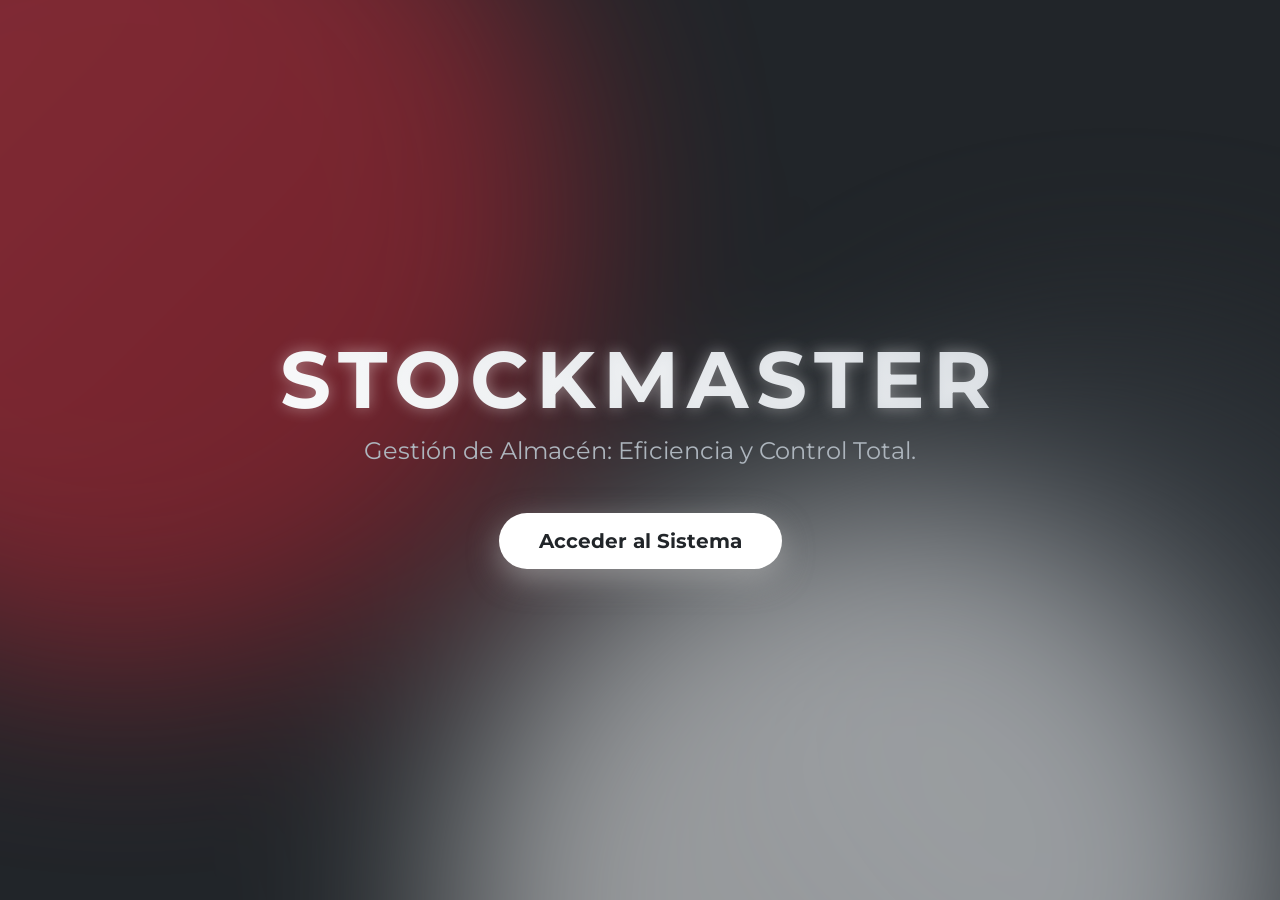
<file: index.html>
<!doctype html>
<html lang="es">
<head>
    <meta charset="utf-8" />
    <meta name="viewport" content="width=device-width, initial-scale=1.0" />
    <meta name="description" content="STOCKMASTER: Herramienta de Gestión de Almacén. Eficiencia y control total de tu inventario.">
    <title>STOCKMASTER </title>

    <link rel="preconnect" href="https://fonts.googleapis.com">
    <link rel="preconnect" href="https://fonts.gstatic.com" crossorigin>
    <link href="https://fonts.googleapis.com/css2?family=Montserrat:wght@400;700&display=swap" rel="stylesheet">
    
    <style>
        /*
         * 1. REINICIO BÁSICO Y VARIABLES
         */
        :root {
            --color-primary: #dc3545; /* Rojo vibrante */
            --color-secondary: #a71d2a; /* Rojo oscuro */
            --color-text-light: #f8f9fa; /* Blanco para el texto */
            --color-bg-dark: #212529; /* Negro oscuro para el fondo */
            --font-stack: 'Montserrat', sans-serif;
            --transition-speed: 0.3s;
            --animation-duration: 1s;
            --animation-easing: cubic-bezier(0.25, 0.46, 0.45, 0.94); /* Suave para el texto */
            --liquid-easing-brusco: ease-in-out; /* Agresivo para el movimiento */
        }

        * {
            box-sizing: border-box;
            margin: 0;
            padding: 0;
        }

        html, body {
            height: 100%;
            font-family: var(--font-stack);
            color: var(--color-text-light);
            background-color: var(--color-bg-dark);
            overflow-x: hidden;
        }

        /*
         * 2. SECCIÓN PRINCIPAL (HERO)
         */
        #hero-section {
            position: relative;
            width: 100%;
            height: 100vh;
            display: flex;
            justify-content: center;
            align-items: center;
            overflow: hidden;
        }

        /*
         * 3. EFECTO DE FONDO LÍQUIDO con ANIMACIÓN RÁPIDA y NUEVOS COLORES
         */
        .liquid-bg {
            position: absolute;
            top: 0;
            left: 0;
            width: 100%;
            height: 100%;
            z-index: 1;
            filter: blur(100px); 
            opacity: 0.8;
            animation: colorShift 15s linear infinite; 
        }

        .liquid-layer {
            position: absolute;
            border-radius: 50%;
            opacity: 0.7; 
        }

        /* Capa 1: Degradado de Rojos */
        .l1 {
            width: 70vw; height: 70vw;
            background: linear-gradient(135deg, #dc3545, #a71d2a); /* Rojos */
            top: -25vh; left: -25vw;
            animation: moveLayer1 7s infinite alternate var(--liquid-easing-brusco); 
        }

        /* Capa 2: Degradado de Grises a Negro */
        .l2 {
            width: 55vw; height: 55vw;
            background: linear-gradient(45deg, #495057, #343a40); /* Grises a Negro */
            bottom: -15vh; right: -15vw;
            animation: moveLayer2 9s infinite alternate var(--liquid-easing-brusco);
        }

        /* Capa 3: Degradado de Blancos a Grises claros */
        .l3 {
            width: 65vw; height: 65vw;
            background: linear-gradient(90deg, #f8f9fa, #e9ecef); /* Blancos a Grises claros */
            top: 55vh; left: 35vw;
            animation: moveLayer3 11s infinite alternate var(--liquid-easing-brusco);
        }

        /* Keyframes de movimiento (se mantiene el desplazamiento amplificado) */
        @keyframes moveLayer1 {
            0% { transform: translate(0, 0) scale(1); }
            100% { transform: translate(30vw, 25vh) scale(1.2); } 
        }

        @keyframes moveLayer2 {
            0% { transform: translate(0, 0) scale(1); }
            100% { transform: translate(-25vw, -20vh) scale(0.85); } 
        }

        @keyframes moveLayer3 {
            0% { transform: translate(0, 0) rotate(0deg); }
            100% { transform: translate(20vw, -25vh) rotate(60deg); } 
        }

        /* Animación de rotación de tono (hue-rotate)
           Ahora, en lugar de rotar por el espectro completo, la rotación de tono sobre
           rojos, grises y blancos creará un efecto más sutil de cambio dentro de esa paleta,
           evitando que aparezcan colores que no sean de la paleta deseada de forma intensa.
           Si quieres que los colores rojos-negros-blancos-grises muten a otros colores
           vivos, entonces el hue-rotate de 360deg es lo correcto. Si quieres que se queden
           más en la paleta, podemos ajustar el rango de hue-rotate (ej. 30deg).
           Por ahora, lo mantengo en 360deg para que el "movimiento de colores" sea notable,
           pero filtrado por los colores base que has puesto.
        */
        @keyframes colorShift {
            0% { filter: blur(100px) hue-rotate(0deg); }
            100% { filter: blur(100px) hue-rotate(360deg); } 
        }


        /*
         * 4. CONTENIDO PRINCIPAL (TEXTO Y BOTÓN)
         */
        .content {
            position: relative;
            z-index: 10;
            text-align: center;
            max-width: 90%;
            padding: 20px;
        }

        .title {
            font-size: 5rem;
            font-weight: 700;
            letter-spacing: 0.5rem;
            margin-bottom: 0.5rem;
            /* Degradado para el texto, combinando blanco y gris */
            background: -webkit-linear-gradient(45deg, #f8f9fa, #ced4da);
            -webkit-background-clip: text;
            -webkit-text-fill-color: transparent;
            text-shadow: 0 0 15px rgba(255, 255, 255, 0.4); /* Sombra más suave para el texto claro */
        }

        .tagline {
            font-size: 1.5rem;
            font-weight: 400;
            margin-bottom: 3rem;
            opacity: 0.85;
            color: #adb5bd; /* Un gris intermedio para la descripción */
        }

        /*
         * 5. BOTÓN (CTA - Call To Action)
         */
        .cta-button {
            display: inline-block;
            padding: 1rem 2.5rem;
            font-size: 1.25rem;
            font-weight: 700;
            text-decoration: none;
            color: var(--color-bg-dark); /* Texto oscuro para el botón */
            background-color: white; /* Fondo blanco para el botón */
            border: none;
            border-radius: 50px;
            transition: transform var(--transition-speed), box-shadow var(--transition-speed);
            box-shadow: 0 10px 30px rgba(179, 179, 179, 0.6); /* Sombra roja */
        }

        .cta-button:hover, .cta-button:focus {
            transform: translateY(-5px) scale(1.05);
            box-shadow: 0 15px 40px rgba(218, 218, 218, 0.9); /* Sombra roja más intensa */
            outline: none;
            background-color: white; /* Rojo oscuro al pasar el ratón */
            color: black; /* Texto blanco al pasar el ratón */
        }

        /*
         * 6. ANIMACIONES DE ENTRADA DEL CONTENIDO
         */
        @keyframes fadeInUp {
            from {
                opacity: 0;
                transform: translateY(20px);
            }
            to {
                opacity: 1;
                transform: translateY(0);
            }
        }

        .animate-fade-in-up {
            animation: fadeInUp var(--animation-duration) var(--animation-easing) forwards;
            opacity: 0; 
        }

        .animate-delay-1 {
            animation-delay: 0.3s;
        }

        .animate-delay-2 {
            animation-delay: 0.6s;
        }

        /*
         * 7. RESPONSIVIDAD (Media Queries)
         */

        /* Teléfonos (max-width: 768px) */
        @media (max-width: 768px) {
            .title {
                font-size: 3rem;
                letter-spacing: 0.3rem;
            }

            .tagline {
                font-size: 1.1rem;
                margin-bottom: 2rem;
            }

            .cta-button {
                font-size: 1rem;
                padding: 0.8rem 2rem;
            }

            .liquid-bg {
                filter: blur(50px);
                animation: colorShift 30s linear infinite; 
            }
            
            /* Duración de las animaciones en móvil */
            .l1 { animation-duration: 12s; }
            .l2 { animation-duration: 15s; }
            .l3 { animation-duration: 18s; }

            @keyframes moveLayer1 {
                0% { transform: translate(0, 0) scale(1); }
                100% { transform: translate(15vw, 12vh) scale(1.1); }
            }

            @keyframes moveLayer2 {
                0% { transform: translate(0, 0) scale(1); }
                100% { transform: translate(-12vw, -9vh) scale(0.95); }
            }

            @keyframes moveLayer3 {
                0% { transform: translate(0, 0) rotate(0deg); }
                100% { transform: translate(10vw, -12vh) rotate(25deg); }
            }
        }

        /* Tablets (min-width: 769px and max-width: 1200px) */
        @media (min-width: 769px) and (max-width: 1200px) {
            .title {
                font-size: 4rem;
            }
            .tagline {
                font-size: 1.3rem;
            }
        }
    </style>
</head>
<body>
    <header class="main-header"></header>
    <section id="hero-section" aria-label="Pantalla de bienvenida y presentación de STOCKMASTER">
        <div class="liquid-bg">
            <div class="liquid-layer l1"></div>
            <div class="liquid-layer l2"></div>
            <div class="liquid-layer l3"></div>
        </div>

        <div class="content">
            <h1 class="title animate-fade-in-up">STOCKMASTER</h1>
            
            <p class="tagline animate-fade-in-up animate-delay-1">Gestión de Almacén: Eficiencia y Control Total.</p>
            
            <div class="cta-container">
                <a href="HTML/login.html" class="cta-button animate-fade-in-up animate-delay-2">Acceder al Sistema</a>
            </div>
        </div>
    </section>
    <script src="scrip.js" defer></script>
</body>
</html>
</file>
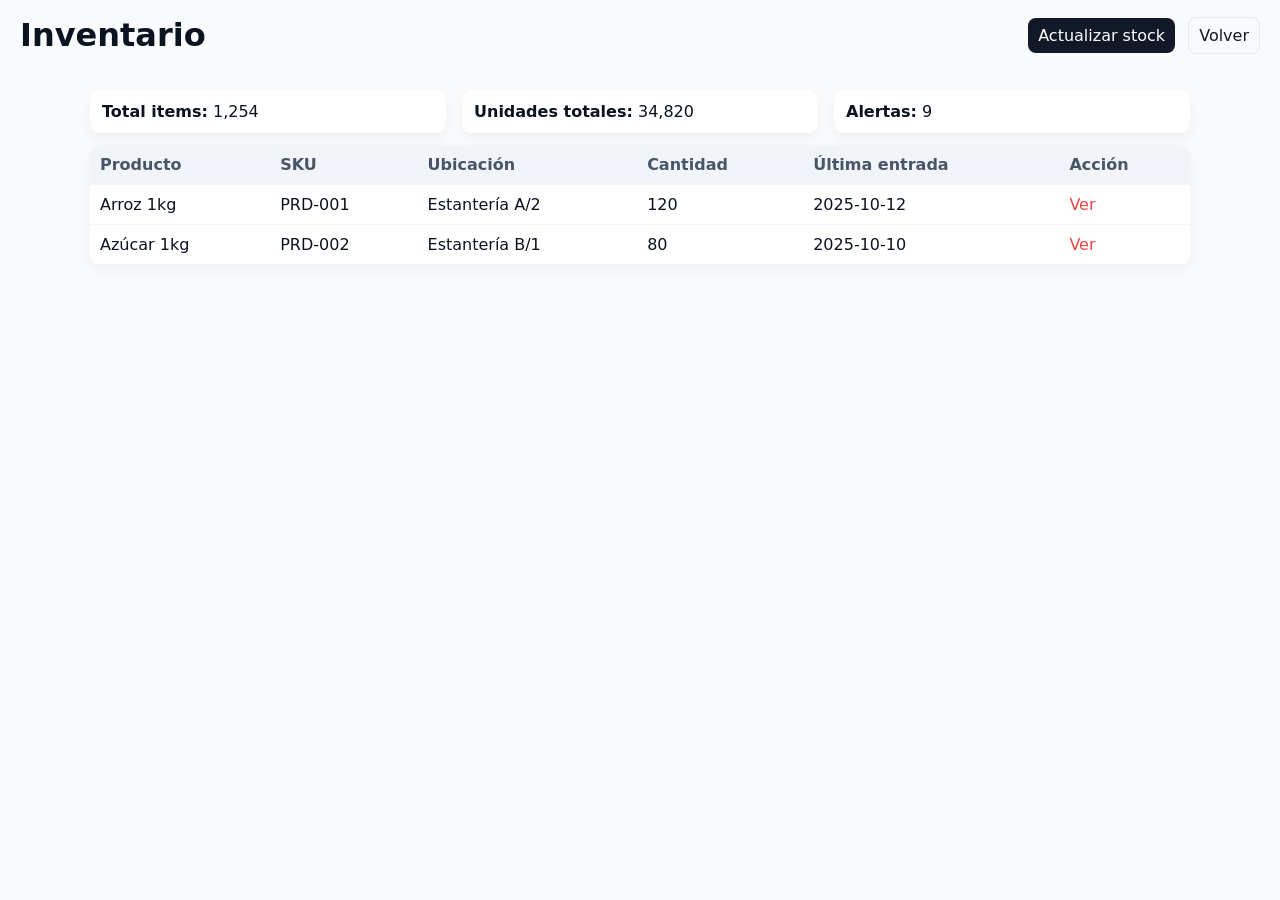
<file: HTML/inventario.html>
<!doctype html>
<html lang="es">
<head>
  <meta charset="utf-8" />
  <meta name="viewport" content="width=device-width,initial-scale=1" />
  <title>Inventario - Sistema</title>
  <link rel="stylesheet" href="../HTML/css/inventario.css">
</head>
<body>
  <header class="head">
    <h1>Inventario</h1>
    <div class="controls">
      <a class="btn" href="actualizar_stock.html">Actualizar stock</a>
      <a class="btn ghost" href="panel_admin.html">Volver</a>
    </div>
  </header>

  <main class="wrap">
    <section class="summary">
      <div class="item"><strong>Total items:</strong> 1,254</div>
      <div class="item"><strong>Unidades totales:</strong> 34,820</div>
      <div class="item"><strong>Alertas:</strong> 9</div>
    </section>

    <section class="table-wrap">
      <table class="inv">
        <thead><tr><th>Producto</th><th>SKU</th><th>Ubicación</th><th>Cantidad</th><th>Última entrada</th><th>Acción</th></tr></thead>
        <tbody>
          <tr><td>Arroz 1kg</td><td>PRD-001</td><td>Estantería A/2</td><td>120</td><td>2025-10-12</td><td><a href="detalle_inventario.html?id=1">Ver</a></td></tr>
          <tr><td>Azúcar 1kg</td><td>PRD-002</td><td>Estantería B/1</td><td>80</td><td>2025-10-10</td><td><a href="detalle_inventario.html?id=2">Ver</a></td></tr>
        </tbody>
      </table>
    </section>
  </main>
</body>
</html>
</file>
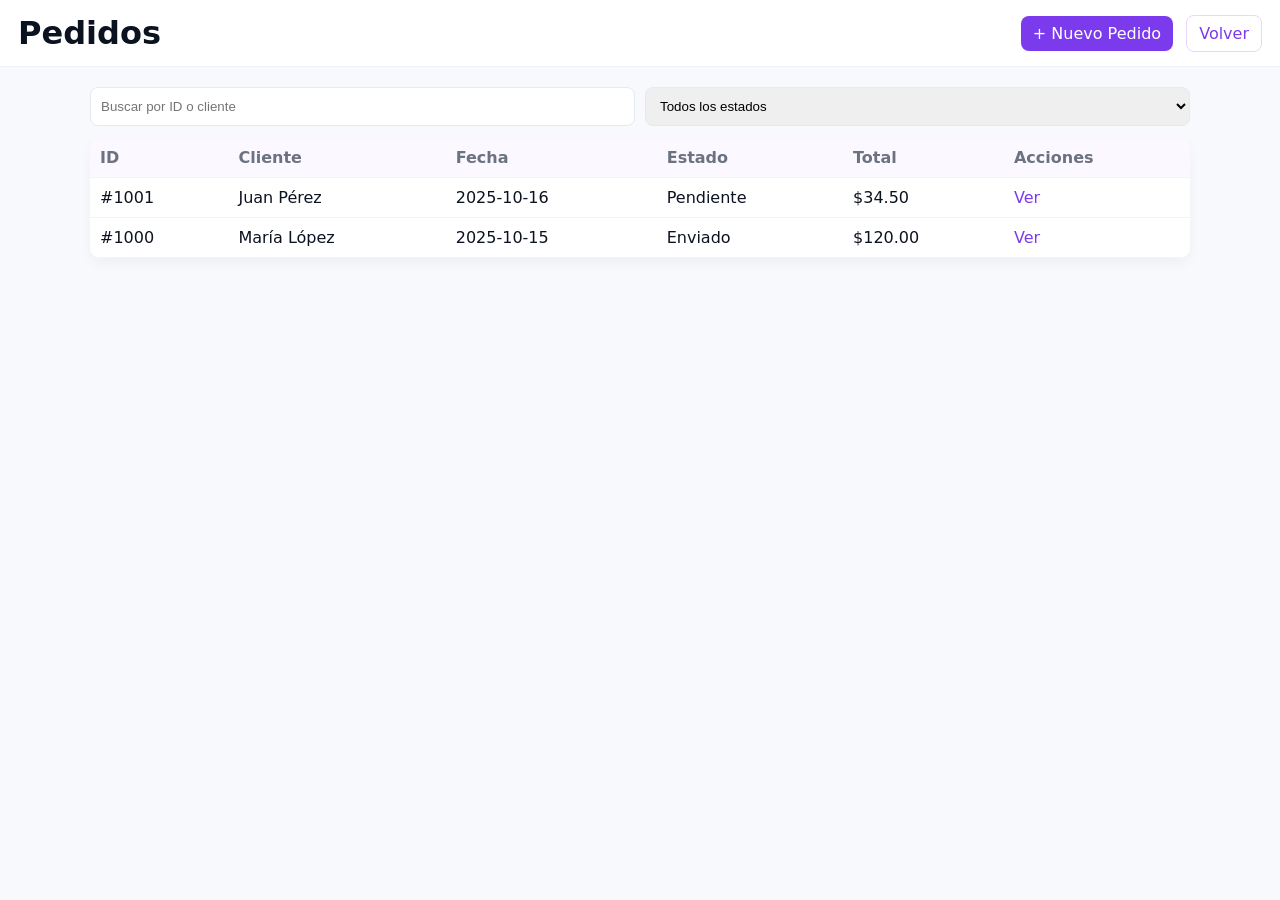
<file: HTML/pedidos.html>
<!doctype html>
<html lang="es">
<head>
  <meta charset="utf-8" />
  <meta name="viewport" content="width=device-width,initial-scale=1" />
  <title>Pedidos - Sistema</title>
  <link rel="stylesheet" href="../HTML/css/pedidos.css">
</head>
<body>
  <header class="top">
    <h1>Pedidos</h1>
    <div class="actions">
      <a href="nuevo_pedido.html" class="btn">+ Nuevo Pedido</a>
      <a href="panel_admin.html" class="btn ghost">Volver</a>
    </div>
  </header>

  <main class="content">
    <section class="filters">
      <input placeholder="Buscar por ID o cliente" />
      <select>
        <option value="">Todos los estados</option>
        <option value="pendiente">Pendiente</option>
        <option value="procesando">Procesando</option>
        <option value="enviado">Enviado</option>
        <option value="cancelado">Cancelado</option>
      </select>
    </section>

    <section class="orders">
      <table>
        <thead><tr><th>ID</th><th>Cliente</th><th>Fecha</th><th>Estado</th><th>Total</th><th>Acciones</th></tr></thead>
        <tbody>
          <tr><td>#1001</td><td>Juan Pérez</td><td>2025-10-16</td><td>Pendiente</td><td>$34.50</td><td><a href="detalle_pedido.html?id=1001">Ver</a></td></tr>
          <tr><td>#1000</td><td>María López</td><td>2025-10-15</td><td>Enviado</td><td>$120.00</td><td><a href="detalle_pedido.html?id=1000">Ver</a></td></tr>
        </tbody>
      </table>
    </section>
  </main>
</body>
</html>
</file>
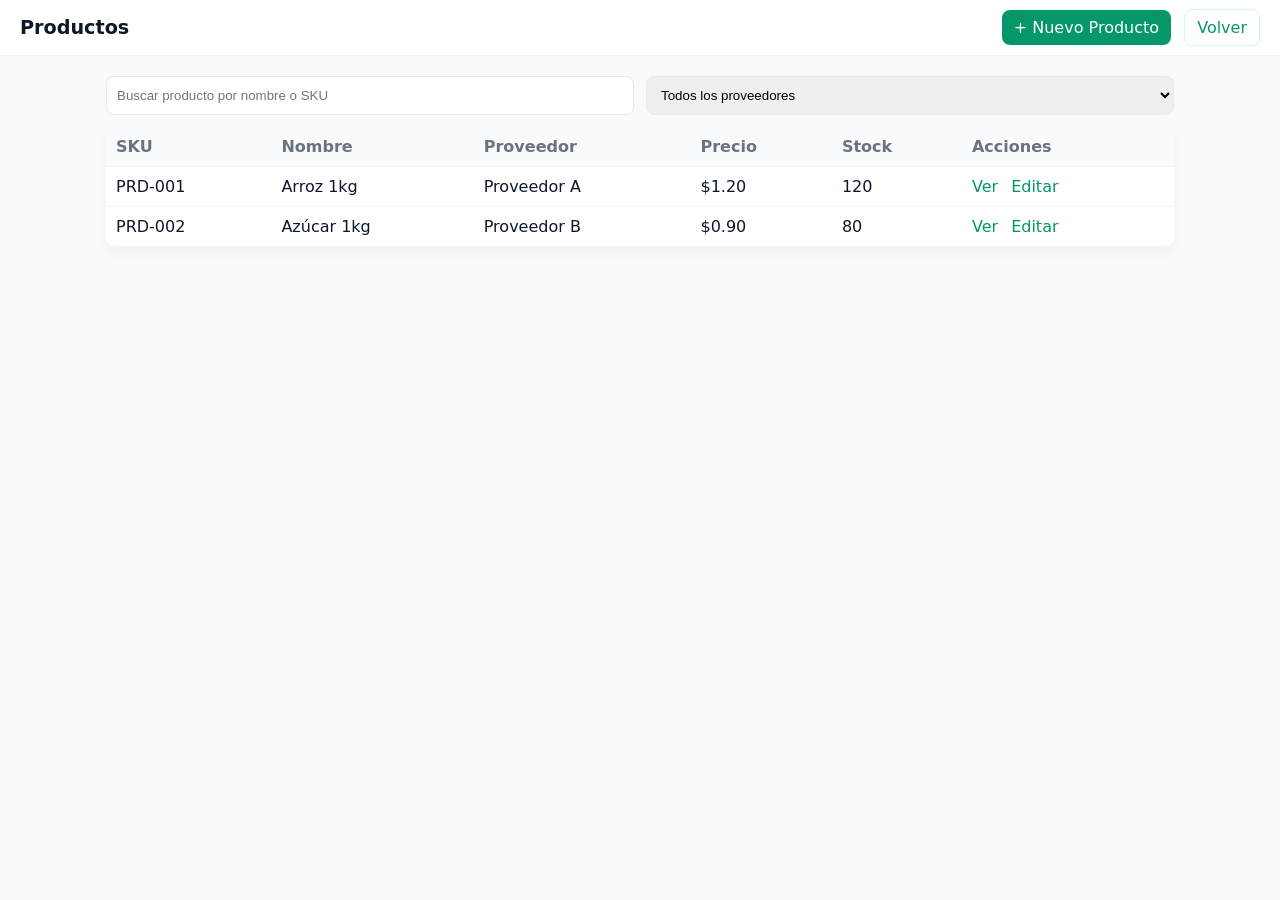
<file: HTML/productos.html>
<!doctype html>
<html lang="es">
<head>
  <meta charset="utf-8" />
  <meta name="viewport" content="width=device-width,initial-scale=1" />
  <title>Productos - Sistema</title>
  <link rel="stylesheet" href="../HTML/css/productos.css">
</head>
<body>
  <header class="top">
    <div class="brand">Productos</div>
    <div class="actions">
      <a class="btn" href="nuevo_producto.html">+ Nuevo Producto</a>
      <a class="btn ghost" href="panel_admin.html">Volver</a>
    </div>
  </header>

  <main class="container">
    <section class="filter">
      <input placeholder="Buscar producto por nombre o SKU" />
      <select>
        <option value="">Todos los proveedores</option>
      </select>
    </section>

    <section class="list">
      <table>
        <thead>
          <tr><th>SKU</th><th>Nombre</th><th>Proveedor</th><th>Precio</th><th>Stock</th><th>Acciones</th></tr>
        </thead>
        <tbody>
          <tr>
            <td>PRD-001</td>
            <td>Arroz 1kg</td>
            <td>Proveedor A</td>
            <td>$1.20</td>
            <td>120</td>
            <td>
              <a class="link" href="detalle_producto.html?id=1">Ver</a>
              <a class="link" href="editar_producto.html?id=1">Editar</a>
            </td>
          </tr>
          <tr>
            <td>PRD-002</td>
            <td>Azúcar 1kg</td>
            <td>Proveedor B</td>
            <td>$0.90</td>
            <td>80</td>
            <td>
              <a class="link" href="detalle_producto.html?id=2">Ver</a>
              <a class="link" href="editar_producto.html?id=2">Editar</a>
            </td>
          </tr>
        </tbody>
      </table>
    </section>
  </main>
</body>
</html>
</file>
<file: HTML/css/inventario.css>
:root{
  --bg:#fff; --muted:#475569; --accent:#ef4444;
  font-family: Inter, system-ui, -apple-system, "Segoe UI", Roboto, Arial;
}
body{margin:0;background:#f8fafc;color:#0b1220}
.head{display:flex;justify-content:space-between;align-items:center;padding:16px 20px;background:transparent}
.head h1{margin:0}
.controls .btn{padding:8px 10px;background:#111827;color:white;border-radius:8px;text-decoration:none;margin-left:8px}
.controls .btn.ghost{background:transparent;border:1px solid #e6e9ef;color:#111827}

.wrap{max-width:1100px;margin:20px auto;padding:0 16px}
.summary{display:flex;gap:16px;margin-bottom:12px}
.summary .item{background:white;padding:12px;border-radius:10px;box-shadow:0 6px 12px rgba(2,6,23,0.04);flex:1}

.table-wrap{background:white;border-radius:10px;overflow:hidden;box-shadow:0 6px 14px rgba(2,6,23,0.04)}
.inv{width:100%;border-collapse:collapse}
.inv th, .inv td{padding:10px;border-bottom:1px solid #f1f5f9;text-align:left}
.inv thead th{background:#f1f5f9;color:var(--muted)}
.inv a{color:var(--accent);text-decoration:none}
</file>
<file: HTML/css/pedidos.css>
:root{
  --bg:#f7f9fc; --accent:#7c3aed; --muted:#6b7280;
  font-family: Inter, system-ui, -apple-system, "Segoe UI", Roboto, Arial;
}
body{margin:0;background:var(--bg);color:#0b1220}
.top{display:flex;justify-content:space-between;align-items:center;padding:14px 18px;background:white;border-bottom:1px solid #edf2ff}
.top h1{margin:0}
.actions .btn{padding:8px 12px;border-radius:8px;background:var(--accent);color:white;text-decoration:none;margin-left:8px}
.actions .btn.ghost{background:transparent;color:var(--accent);border:1px solid #e9d5ff}

.content{max-width:1100px;margin:20px auto;padding:0 16px}
.filters{display:flex;gap:10px;margin-bottom:12px}
.filters input, .filters select{padding:10px;border-radius:8px;border:1px solid #e6e9ef;flex:1}

.orders table{width:100%;border-collapse:collapse;background:white;border-radius:10px;overflow:hidden;box-shadow:0 6px 12px rgba(2,6,23,0.04)}
.orders th, .orders td{padding:10px;border-bottom:1px solid #f1f5f9;text-align:left}
.orders thead th{background:#fbf8ff;color:var(--muted)}
.orders a{color:var(--accent);text-decoration:none}
</file>
<file: HTML/css/productos.css>
:root{
  --bg:#fafafa; --card:#fff; --accent:#059669; --muted:#6b7280;
  font-family: Inter, system-ui, -apple-system, "Segoe UI", Roboto, Arial;
}
*{box-sizing:border-box}
body{margin:0;background:var(--bg);color:#0f172a}
.top{display:flex;justify-content:space-between;align-items:center;padding:16px 20px;background:#ffffff;border-bottom:1px solid #eef2ff}
.brand{font-weight:700;font-size:1.2rem}
.actions .btn{padding:8px 12px;border-radius:8px;background:var(--accent);color:white;text-decoration:none;margin-left:8px}
.actions .btn.ghost{background:transparent;color:var(--accent);border:1px solid #d1fae5}
.container{max-width:1100px;margin:20px auto;padding:0 16px}

.filter{display:flex;gap:12px;margin-bottom:12px}
.filter input, .filter select{flex:1;padding:10px;border-radius:8px;border:1px solid #e6e9ef}

.list table{width:100%;border-collapse:collapse;background:var(--card);border-radius:10px;overflow:hidden;box-shadow:0 6px 12px rgba(2,6,23,0.04)}
.list th, .list td{padding:10px;text-align:left;border-bottom:1px solid #f1f5f9}
.list thead th{background:#f8fafc;color:var(--muted)}
.link{color:var(--accent);text-decoration:none;margin-right:8px}
</file>
